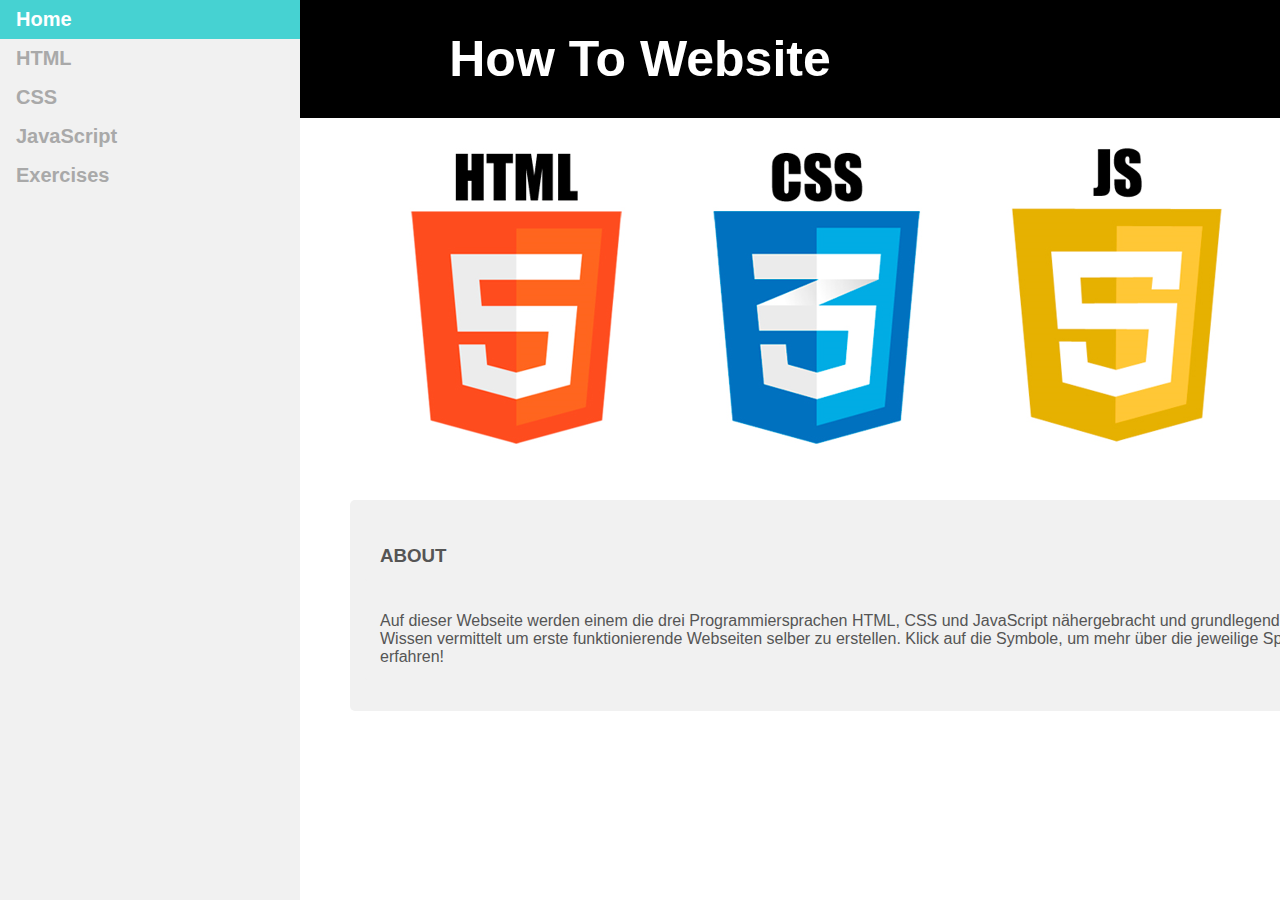
<file: index.html>
<!DOCTYPE html>
<html>
 <head>
   <title>HowtoWebsite</title>
  <link href="main.css" rel="stylesheet">
 </head>
<body>
    <header>

		<h1>How To Website</h1>
		
		<nav>

			<ul>
				<li><a class="active" href="index.html">Home</a></li>
				<li><a href="html.html">HTML</a></li>
				<li><a href="css.html">CSS</a></li>
				<li><a href="javaScript.html">JavaScript</a></li>
				<li><a href="exercises.html">Exercises</a></li>
			</ul>
		</nav>
	
	</header>
	<div>
	
	<img id="img1" src="bilder/html.png">
	<p id="info1" class="hide para">HTML steht f&uumlr Hypertext Markup Language und wird genutzt um den Inhalt und die Struktur <br>einer Webseite zu realisieren. HTML stellt die Grundlage jeder Webseite da und wurde vom<br>World Wide Web Consortium, kurz W3C, entwickelt, um den Austausch von Wissenschaftlern an<br>verschiedenen Standorten des CERNS effektiver zu machen. 1992 kam die erste Version raus,<br>die Dateienendung lautet: .html.</p>
	<img  id="img2" src="bilder/css.png">
	<p id="info2" class="hide">CSS steht f&uumlr Cascading Style Sheets und wird genutzt um das Layout und das Design<br>einer Webseite zu gestalten. Hakon Wium Lie ein Mitarbeiter am CERN und Bert Bos<br>entwickelten CSS gemeinsam. 1995 wurde das World Wide Web Consortium, kurz W3C,<br>darauf aufmerksam. Zusammen arbeiteten sie seitdem an CSS weiter. 1996 wurde<br>dann die erste Version publiziert. Die Dateienendung lautet: .css.</p>
	<img  id="img3" src="bilder/js.png">
	<p id="info3" class="hide">JavaScript wird verwendet um Interaktionen zwischen dem Nutzer und der Webseite<br>zu realisieren und das Verhalten der Seite zu programmieren. Im Gegensatz zu HTML<br> und CSS hat das World Wide Web Consortium, kurz W3C, nicht zur Entwicklung<br>von JavaScript beigetragen. Die Programmiersprache wurde von Netscape unter einer Kooperation<br>mit Sun Microsystems entwickelt. Heute geh&oumlrt JavaScript zu Oracle. Die Dateienendung lautet: .Js.</p>
	
	</div>
	
	<div class="allg">
		<h3>ABOUT</h3>
		<p>Auf dieser Webseite werden einem die drei Programmiersprachen HTML, CSS und JavaScript n&aumlhergebracht und grundlegendes<br>Wissen vermittelt um erste funktionierende Webseiten selber zu erstellen. Klick auf die Symbole, um mehr &uumlber die jeweilige Sprache zu erfahren!</p>
	</div>
	
  <footer>
   created by Ayca Kosanak
  </footer>
<script src=./scripts.Js></script>
</body>
  
</html>
</file>
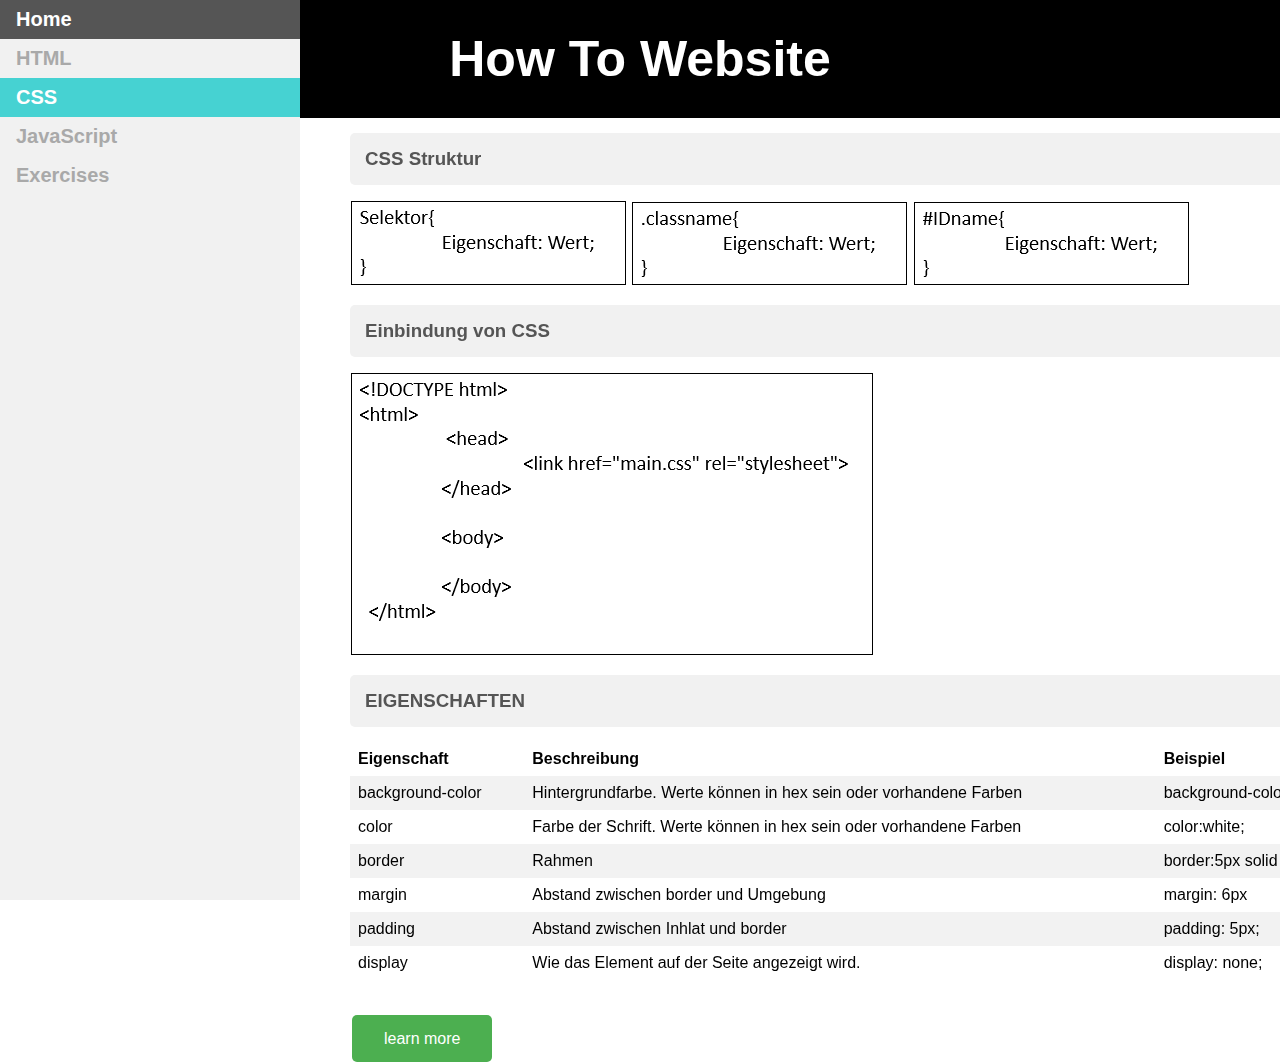
<file: css.html>
<!DOCTYPE html>
<html>
 <head>
   <title>HowtoWebsite</title>
  <link href="main.css" rel="stylesheet">
 </head>
<body>
    <header>

		<h1>How To Website</h1>
		
		<nav>

			<ul>
				<li><a href="index.html">Home</a></li>
				<li><a href="html.html">HTML</a></li>
				<li><a class="active" href="css.html">CSS</a></li>
				<li><a href="javaScript.html">JavaScript</a></li>
				<li><a href="exercises.html">Exercises</a></li>
			</ul>
		</nav>
	
	</header>
	
	<div class="relativ">
	<h3>CSS Struktur</h3>
	<img class="los" src="bilder/standart3.png">
	<img class="los" src="bilder/standart4.png">
	<img class="los" src="bilder/standart5.png">
	<h3>Einbindung von CSS</h3>
	<img class="los" src="bilder/standart2.png">
	<h3>EIGENSCHAFTEN</h3>
	
	
		<table>
  <tr>
  <th>Eigenschaft</th>
  <th>Beschreibung</th>
  <th>Beispiel</th>
  </tr>
 
  <tr>
  <td>background-color</td>
  <td>Hintergrundfarbe. Werte k&oumlnnen in hex sein oder vorhandene Farben</td>
  <td>background-color:red;</td>
  </tr>
  <tr>
  <td>color</td>
  <td>Farbe der Schrift. Werte k&oumlnnen in hex sein oder vorhandene Farben</td>
<td>color:white;</td>
  </tr>
  <tr>
  <td>border</td>
  <td>Rahmen </td>
  <td>border:5px solid red</td>
  </tr>
  <tr>
  <td>margin</td>
  <td>Abstand zwischen border und Umgebung</td>
  <td>margin: 6px</td>
  </tr>
  <tr>
  <td>padding</td>
  <td>Abstand zwischen Inhlat und border</td>
   <td>padding: 5px;</td>
  </tr>
  <tr>
  <td>display</td>
  <td>Wie das Element auf der Seite angezeigt wird.</td>
   <td>display: none;</td>
  </tr>
  
 
</table>
 	
<a class="help" href="https://www.w3schools.com/css/default.asp">learn more</a>
  <script src=./scripts.Js></script>
</body>
  
</html>
</file>
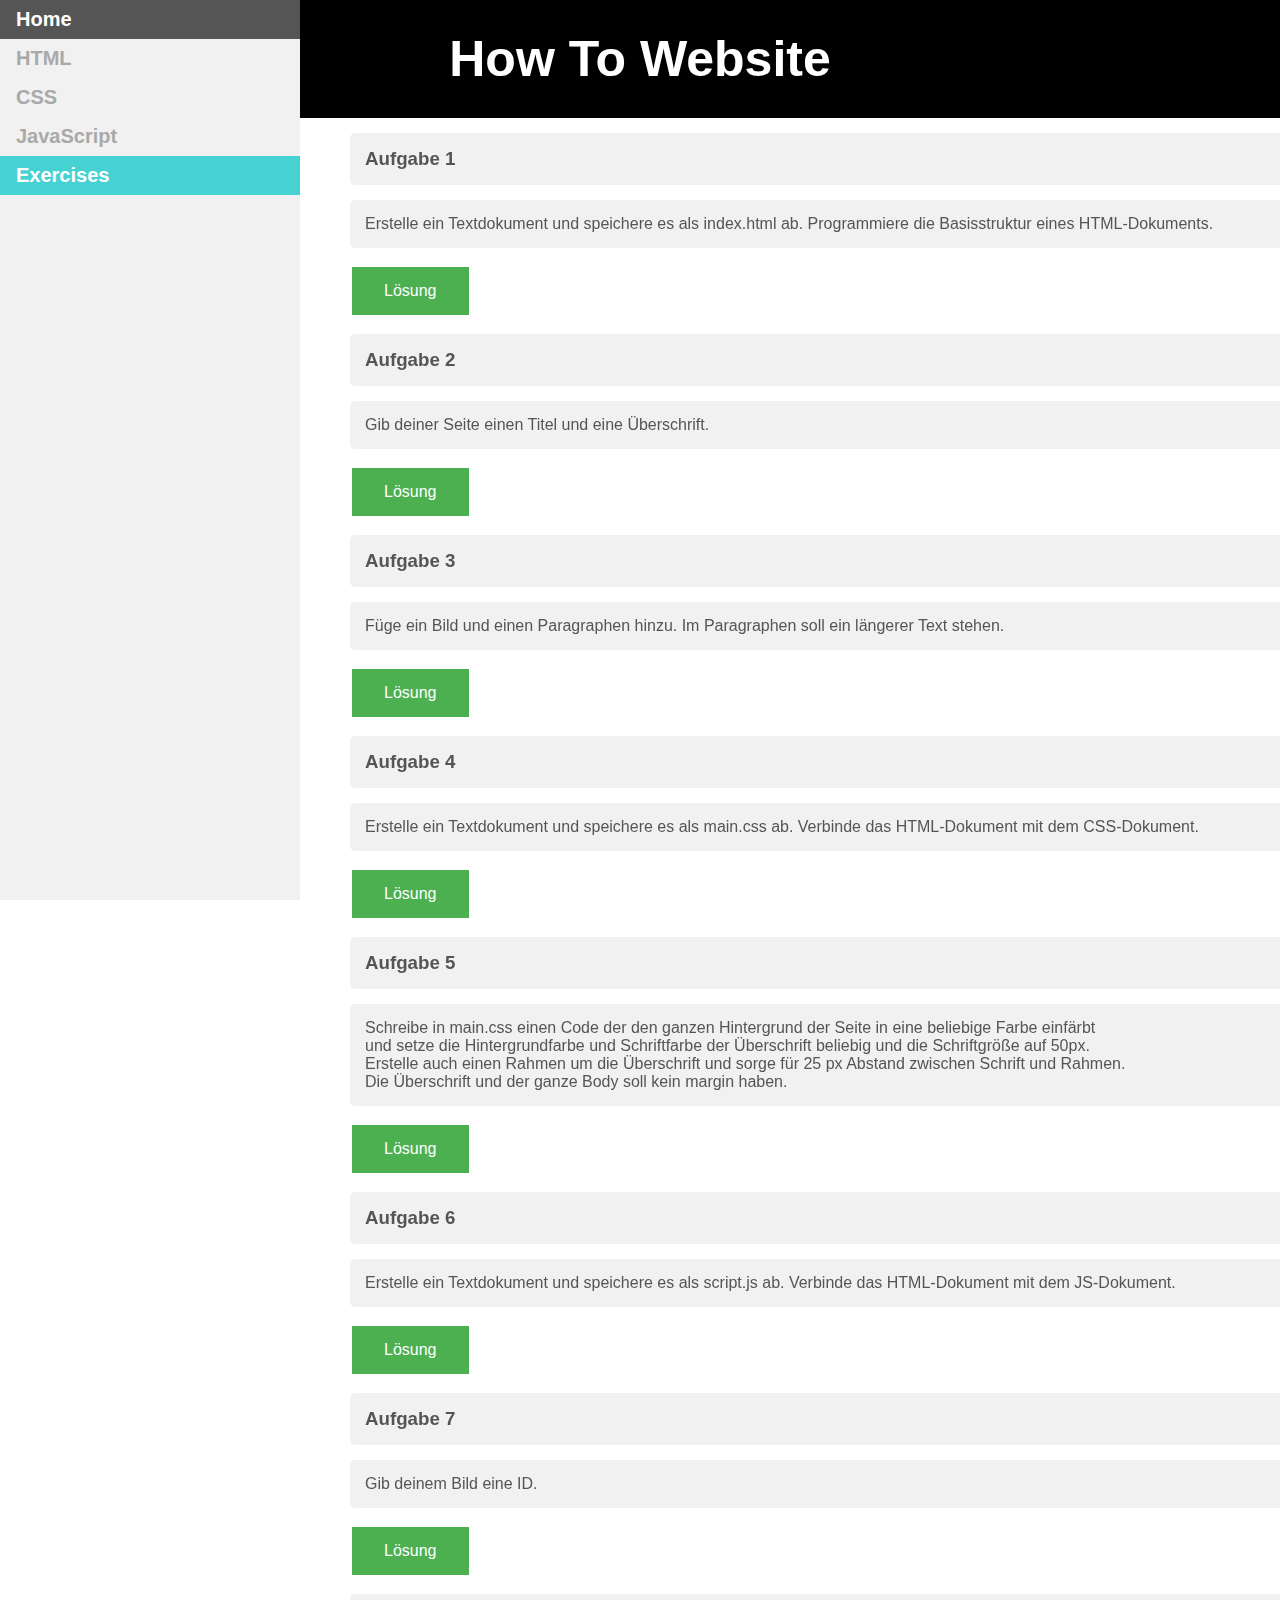
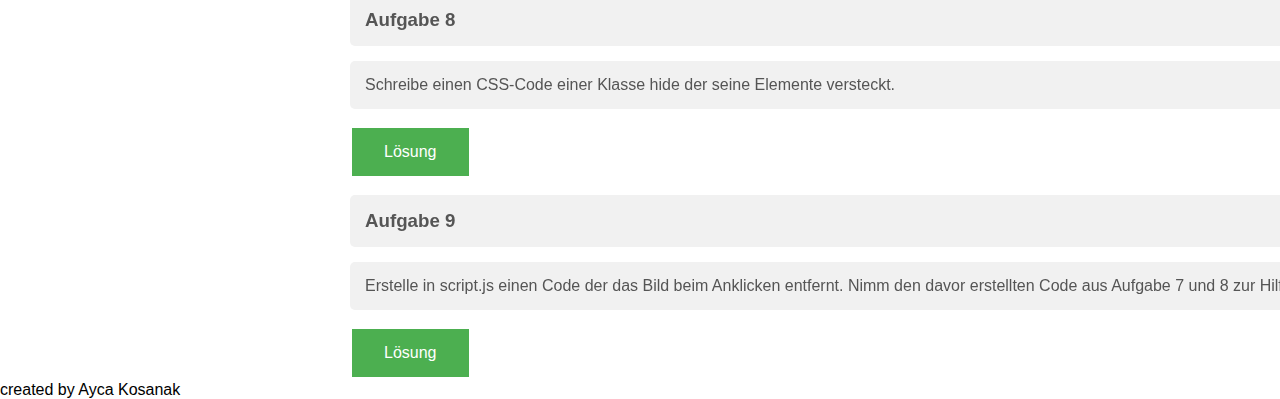
<file: exercises.html>
<!DOCTYPE html>
<html>
 <head>
   <title>HowtoWebsite</title>
  <link href="main.css" rel="stylesheet">
 </head>
<body>
    <header>

		<h1>How To Website</h1>
		
		<nav>

			<ul>
				<li><a href="index.html">Home</a></li>
				<li><a href="html.html">HTML</a></li>
				<li><a href="css.html">CSS</a></li>
				<li><a href="javaScript.html">JavaScript</a></li>
				<li><a class="active" href="exercises.html">Exercises</a></li>
			</ul>
		</nav>
		
	</header>
	<div class="relativ">
		<h3>Aufgabe 1</h3>
		<p>Erstelle ein Textdokument und speichere es als index.html ab. Programmiere die Basisstruktur eines HTML-Dokuments.</p>
		<button onclick="show(0)">L&oumlsung</button>
		<img src="bilder/los1.png" class="hide los" onclick="show2(0)">
	</div>
	<div class="relativ">
		<h3>Aufgabe 2</h3>
		<p>Gib deiner Seite einen Titel und eine &Uumlberschrift.</p>
		<button onclick="show(1)">L&oumlsung</button>
		<img src="bilder/los2.png" class="hide los" onclick="show2(1)">
	</div>
	<div class="relativ">
		<h3>Aufgabe 3</h3>
		<p>F&uumlge ein Bild und einen Paragraphen hinzu. Im Paragraphen soll ein l&aumlngerer Text stehen.</p>
		<button onclick="show(2)">L&oumlsung</button>
		<img src="bilder/los3.png" class="hide los" onclick="show2(2)">
	</div>
	<div class="relativ">
		<h3>Aufgabe 4</h3>
		<p>Erstelle ein Textdokument und speichere es als main.css ab. Verbinde das HTML-Dokument mit dem CSS-Dokument.</p>
		<button onclick="show(3)">L&oumlsung</button>
		<img src="bilder/los4.png" class="hide los" onclick="show2(3)">
	</div>
	<div class="relativ">
		<h3>Aufgabe 5</h3>
		<p>Schreibe in main.css einen Code der den ganzen Hintergrund der Seite in eine beliebige Farbe einf&aumlrbt<br>
		und setze die Hintergrundfarbe und Schriftfarbe der &Uumlberschrift beliebig und die Schriftgr&ouml&szlige auf 50px.<br> 
		Erstelle auch einen Rahmen um die &Uumlberschrift und sorge f&uumlr 25 px Abstand zwischen Schrift und Rahmen.<br> 
		Die &Uumlberschrift und der ganze Body soll kein margin haben.</p>
		<button onclick="show(4)">L&oumlsung</button>
		<img src="bilder/los5.png" class="hide los" onclick="show2(4)">
	</div>
	<div class="relativ">
		<h3>Aufgabe 6</h3>
		<p>Erstelle ein Textdokument und speichere es als script.js ab. Verbinde das HTML-Dokument mit dem JS-Dokument.</p>
		<button onclick="show(5)">L&oumlsung</button>
		<img src="bilder/los6.png" class="hide los" onclick="show2(5)">
	</div>
	<div class="relativ">
		<h3>Aufgabe 7</h3>
		<p>Gib deinem Bild eine ID.</p>
		<button onclick="show(6)">L&oumlsung</button>
		<img src="bilder/los7.png" class="hide los" onclick="show2(6)">
	</div>
	<div class="relativ">
		<h3>Aufgabe 8</h3>
		<p>Schreibe einen CSS-Code einer Klasse hide der seine Elemente versteckt.</p>
		<button onclick="show(7)">L&oumlsung</button>
		<img src="bilder/los8.png" class="hide los" onclick="show2(7)">
	</div>
	<div class="relativ">
		<h3>Aufgabe 9</h3>
		<p>Erstelle in script.js einen Code der das Bild beim Anklicken entfernt. Nimm den davor erstellten Code aus Aufgabe 7 und 8 zur Hilfe.</p>
		<button onclick="show(8)">L&oumlsung</button>
		<img src="bilder/los9.png" class="hide los" onclick="show2(8)">
	</div>
 <footer>
   created by Ayca Kosanak
  </footer>
  <script src=./scripts2.js></script>
</body>
  
</html>
</file>
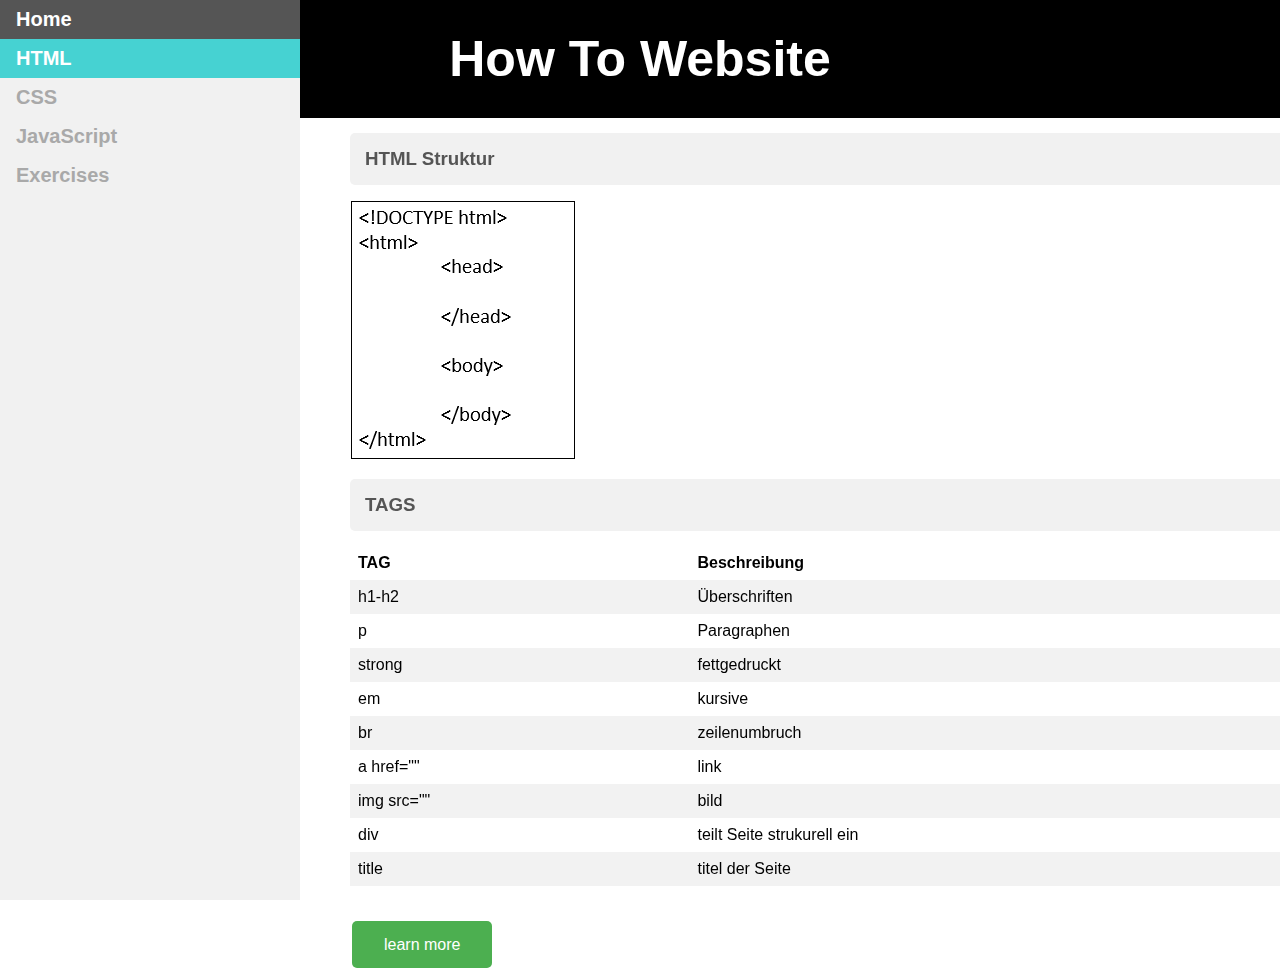
<file: html.html>
<!DOCTYPE html>
<html>
 <head>
   <title>HowtoWebsite</title>
  <link href="main.css" rel="stylesheet">
 </head>
<body>
    <header>

		<h1>How To Website</h1>
		
		<nav>

			<ul>
				<li><a href="index.html">Home</a></li>
				<li><a class="active" href="html.html">HTML</a></li>
				<li><a href="css.html">CSS</a></li>
				<li><a href="javaScript.html">JavaScript</a></li>
				<li><a href="exercises.html">Exercises</a></li>
			</ul>
		</nav>
	
	</header>
	<div class="relativ">
	<h3>HTML Struktur</h3>
	<img class="los" src="bilder/standart.png">
	<h3>TAGS</h3>
	<table >
  <tr>
  <th>TAG</th>
  <th>Beschreibung</th>
  
  </tr>
 
  <tr>
  <td>h1-h2</td>
  <td>&Uumlberschriften</td>
 
  </tr>
  <tr>
  <td>p</td>
  <td>Paragraphen</td>

  </tr>
  <tr>
  <td>strong</td>
  <td>fettgedruckt</td>
  
  </tr>
  <tr>
  <td>em</td>
  <td>kursive</td>
  
  </tr>
  <tr>
  
  <td>br</td>
  <td>zeilenumbruch</td>
  </tr>
  
  <tr>
  <td>a href=""</td>
  <td>link</td>
  
  </tr>
 
 <tr>
  <td>img src=""</td>
  <td>bild</td>
  </tr>
  
  <tr>
  <td>div</td>
  <td>teilt Seite strukurell ein</td>  
  </tr>
  <tr>
  <td>title</td>
  <td>titel der Seite</td>
  
  </tr>
</table>
	
<a class="help" href="https://www.w3schools.com/html/default.asp">learn more</a>
<script src=./scripts.Js></script>
</body>
  
</html>
</file>
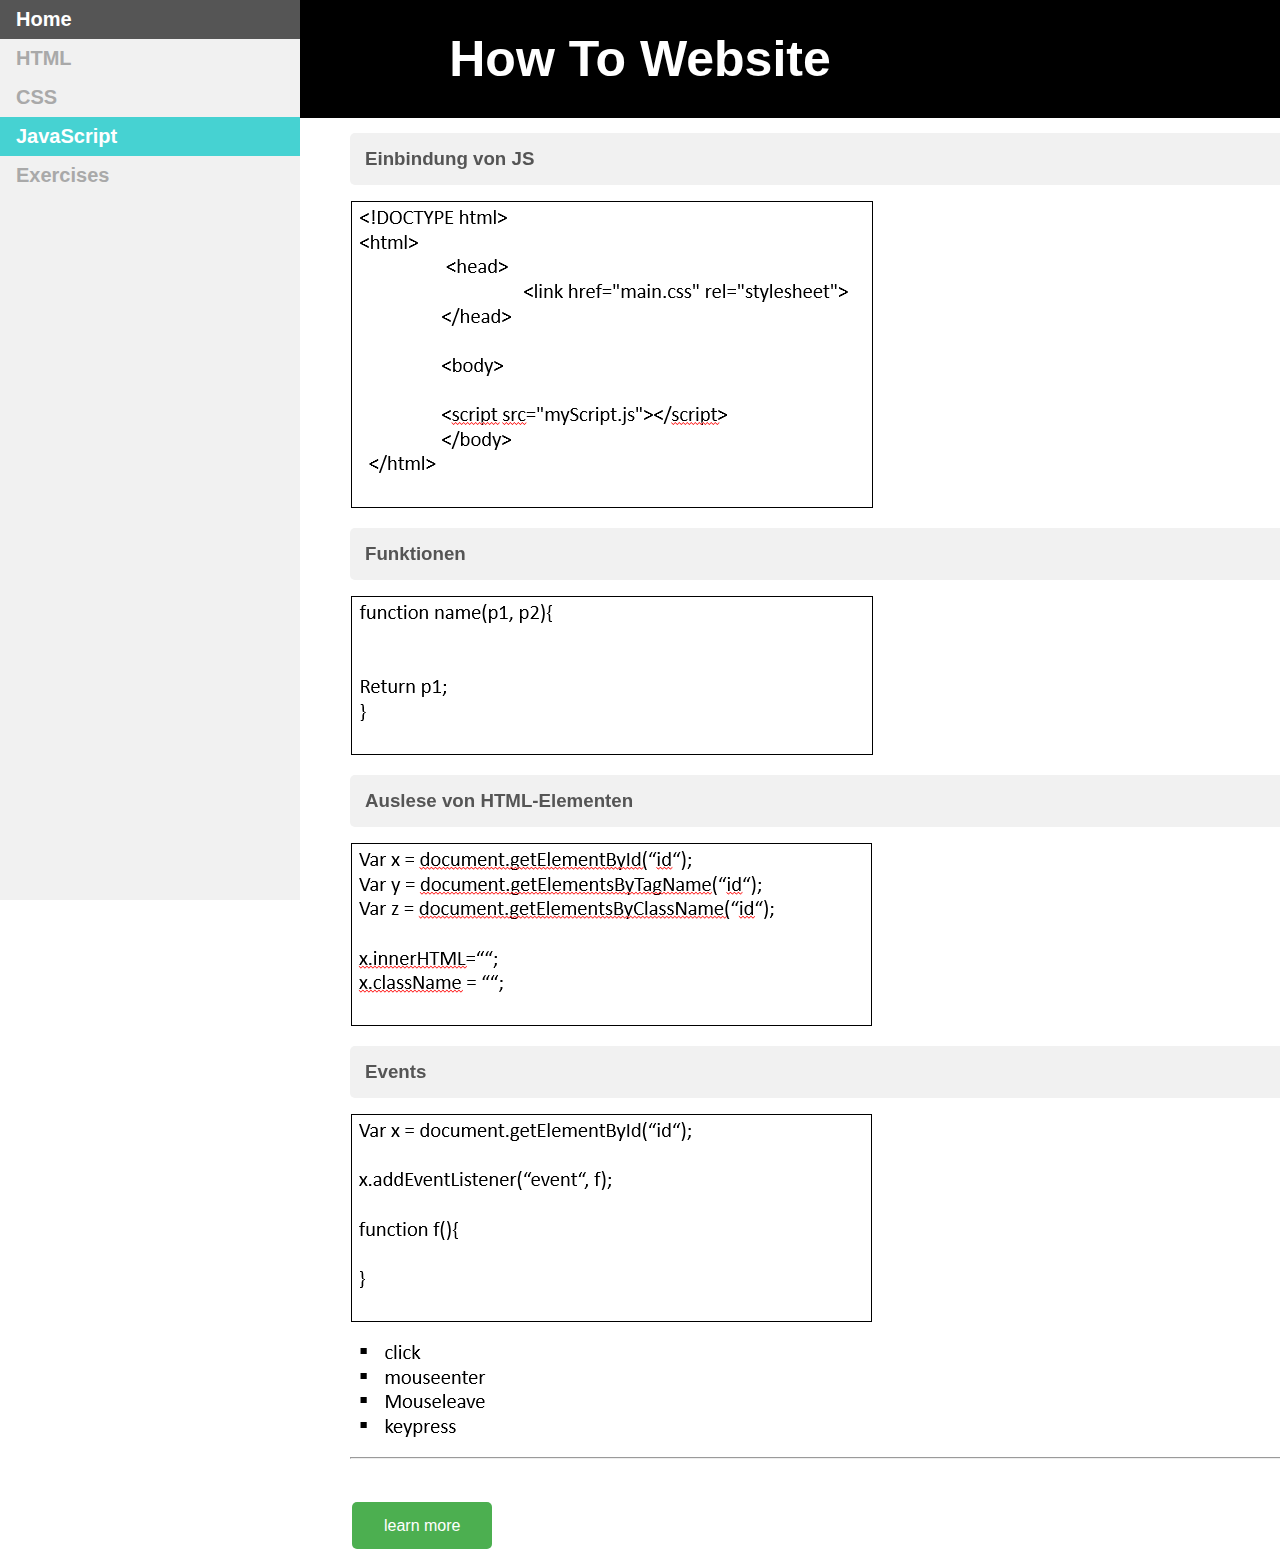
<file: javaScript.html>
<!DOCTYPE html>
<html>
 <head>
   <title>HowtoWebsite</title>
  <link href="main.css" rel="stylesheet">
 </head>
<body>
    <header>

		<h1>How To Website</h1>
		
		<nav>

			<ul>
				<li><a href="index.html">Home</a></li>
				<li><a href="html.html">HTML</a></li>
				<li><a href="css.html">CSS</a></li>
				<li><a class="active" href="javaScript.html">JavaScript</a></li>
				<li><a href="exercises.html">Exercises</a></li>
			</ul>
		</nav>
	
	</header>
	<div class="relativ">
	<h3>Einbindung von JS</h3>
	<img class="los" src="bilder/standart6.png">
	<h3>Funktionen</h3>
	<img class="los" src="bilder/standart9.png">
	<h3>Auslese von HTML-Elementen</h3>
	<img class="los" src="bilder/standart7.png">
	<h3>Events</h3>
	<img class="los" src="bilder/standart8.png">
	
	<hr>
	<a class="help" href="https://www.w3schools.com/js/default.asp">learn more</a>
	
  <script src=./scripts.Js></script>
</body>
  
</html>
</file>
<file: main.css>
body{
font-family: "Verdana", sans-serif;
 
  margin: 0;
}

header h1{

font: bold 50px "Verdana", sans-serif;
background-Color: black;
color: white;
margin: 0;
padding: 30px;
text-align: center;


}
.help{
	position:relative;
	left:350px;
	top:50px;
	margin:15px 15px 15px 0px ;
	padding: 15px;
	background-color: #f1f1f1;
	color: #555;
	border-radius: 5px;
}
p{
	overflow:auto;
}
.hide{
	display:none;
}

header nav ul li a.active{
 background-color:#46d2d2;
color: white;
}

header nav ul{
padding:0;
margin:0;
width: 300px;
background-color: #f1f1f1;
position: fixed;
top:0;
height: 100%;
overflow: auto;
list-style-type: none;
}


header nav ul li a{
color:darkgrey;
text-decoration:none;
padding:8px 16px;
display: block;
font-size: 20px;
font-weight: bold; 
}

header nav ul li a:hover:not(.active) {
  background-color: #555;
  color: white;
}
div img{
	position: absolute;
	top:140px;
}

.para{
	position: absolute;
	top:250px;
	left:700px;
	height:110px;
	margin:0px;
	padding: 15px;
	background-color: #f1f1f1;
	color: #555;
	border-radius: 5px;
}
.relativ{
	position:relative;
	left:350px;
	top:0px;
}
button{
	 background-color: #4CAF50;
  border: none;
  color: white;
  padding: 15px 32px;
  text-align: center;
  text-decoration: none;
  
  font-size: 16px;
  margin: 4px 2px;
  cursor: pointer;
}
button:hover{
	background-color: #2e6d30;
}
.help{
	background-color: #4CAF50;
  border: none;
  color: white;
  padding: 15px 32px;
  text-align: center;
  text-decoration: none;
	position:relative;
	left:0px;
	top:50px;
  font-size: 16px;
  margin: 4px 2px;
  cursor: pointer;
}
table {
  border-collapse: collapse;
  width: 1020px;
}

th, td {
  text-align: left;
  padding: 8px;
}

tr:nth-child(even) {background-color: #f2f2f2;}
div p, div h3{
width: 1000px;
	margin:15px 15px 15px 0px ;
	padding: 15px;
	background-color: #f1f1f1;
	color: #555;
	border-radius: 5px;
}
.los{
	position:relative;
	left:0px;
	top:0px;		
}
.allg{
	position: absolute;
	top:500px;
	left:350px;
	margin:0px;
	padding: 15px;
	background-color: #f1f1f1;
	color: #555;
	border-radius: 5px;
}

#img1{
	left:400px;
}
#img2{
	left:700px;
}
#img3{
	left:1000px;
}
</file>
